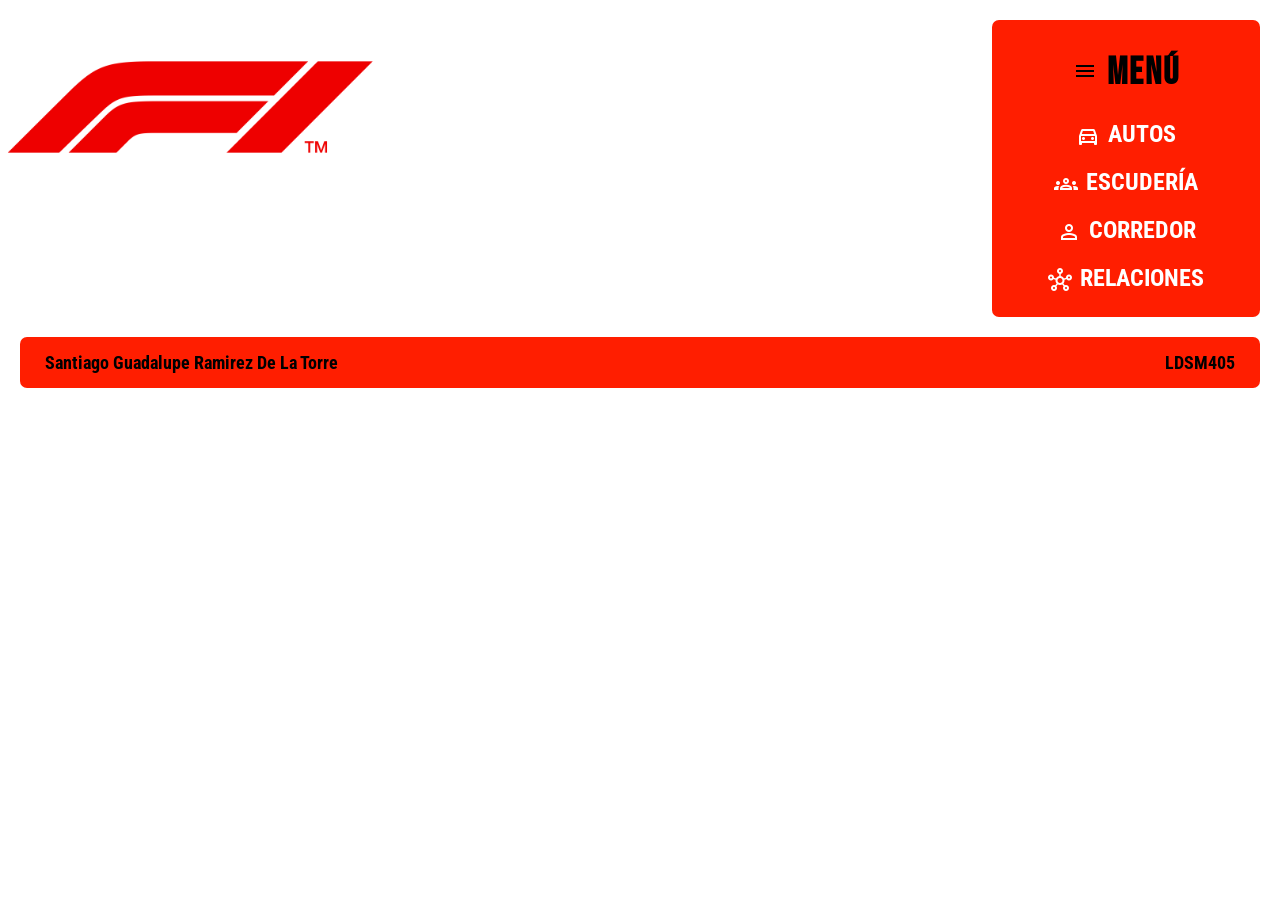
<file: index.html>
<!DOCTYPE html>
<html lang="es">
    <head>
        <meta charset="UTF-8">
        <meta name="viewport" content="width=device-width, initial-scale=1.0">
        <title>AUTOS</title>
        <link rel="stylesheet" href="css/estilo.css"> 

        <link href="https://fonts.googleapis.com/css2?family=Bebas+Neue&family=Roboto+Condensed:wght@300;400;700&display=swap" rel="stylesheet">
        <link rel="stylesheet" href="https://fonts.googleapis.com/css2?family=Material+Symbols+Outlined:opsz,wght,FILL,GRAD@24,400,0,0" />
    </head>
    <body>
        <main class="contenedor1">
            <section class="contenido">
                <header class="Galeria">
                    <article class="formularioContenedor">
                        <form name="datos_autos" action="#"> 
                            

                            
                        </form>
                    </article>
                </header>
            </section> 
            
            <aside class="menuLateral">
                <header>
                    <h3><span class="material-symbols-outlined">menu</span> MENÚ</h3>
                </header>
                <nav>
                    <ul>
                        <li><a href="index2.html"><span class="material-symbols-outlined">directions_car</span> AUTOS</a></li>
                        <li><a href="index3.html"><span class="material-symbols-outlined">groups</span> ESCUDERÍA</a></li>
                        <li><a href="index4.html"><span class="material-symbols-outlined">person</span> CORREDOR</a></li>
                        <li><a href="index5.html"><span class="material-symbols-outlined">hub</span> RELACIONES</a></li>
                    </ul>
                </nav>
            </aside>
        </main>  
       
        <footer class="conFooter">
            <section class="footerIzq">
                <article class="opFooter">
                    <p>Santiago Guadalupe Ramirez De La Torre</p>
                </article>
                <article class="gogle">
                    <p>LDSM405</p>
                </article>
            </section>
        </footer>

        <script src="JAVAS/Funcionalidad.js"></script>
    </body>
</html>
</file>
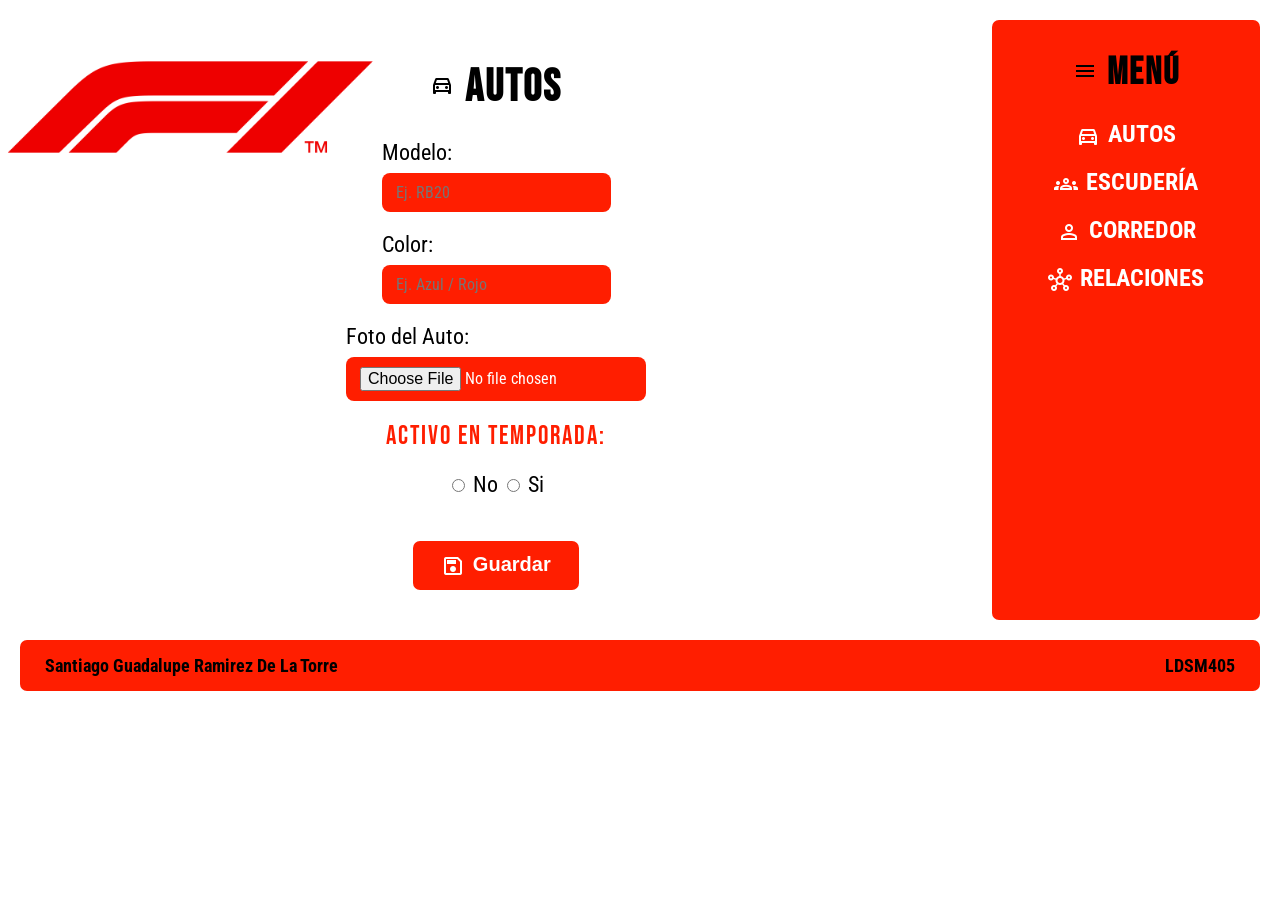
<file: index2.html>
<!DOCTYPE html>
<html lang="es">
    <head>
        <meta charset="UTF-8">
        <meta name="viewport" content="width=device-width, initial-scale=1.0">
        <title>AUTOS</title>
        <link rel="stylesheet" href="css/estilo.css"> 

        <link href="https://fonts.googleapis.com/css2?family=Bebas+Neue&family=Roboto+Condensed:wght@300;400;700&display=swap" rel="stylesheet">
        <link rel="stylesheet" href="https://fonts.googleapis.com/css2?family=Material+Symbols+Outlined:opsz,wght,FILL,GRAD@24,400,0,0" />
    </head>
    <body>
        <main class="contenedor1">
            <section class="contenido">
                <header class="Galeria">
                    <h2><span class="material-symbols-outlined">directions_car</span> AUTOS</h2>
                    <article class="formularioContenedor">
                        <form name="datos_autos" action="#"> 
                            <section class="datoss">
                                <section class="campo">
                                    <label for="modelo">Modelo:</label>
                                    <input type="text" id="modelo" placeholder="Ej. RB20"/> 
                                </section>

                                <section class="campo">
                                    <label for="color">Color:</label>
                                    <input type="text" id="color" placeholder="Ej. Azul / Rojo"/> 
                                </section>

                                <section class="campo">
                                    <label for="imagen">Foto del Auto:</label>
                                    <input type="file" id="imagen" />
                                </section>

                                <fieldset class="campoRadio">
                                    <legend>Activo en Temporada:</legend>
                                    <label><input type="radio" name="activo" value="No"/> No</label>
                                    <label><input type="radio" name="activo" value="Si"/> Si</label>
                                </fieldset>
                            </section>

                            <button type="button" id="boton" onclick="guardarAutos()">
                                <span class="material-symbols-outlined">save</span> Guardar </button>
                        </form>
                    </article>
                </header>
            </section> 
            
            <aside class="menuLateral">
                <header>
                    <h3><span class="material-symbols-outlined">menu</span> MENÚ</h3>
                </header>
                <nav>
                    <ul>
                        <li><a href="index2.html"><span class="material-symbols-outlined">directions_car</span> AUTOS</a></li>
                        <li><a href="index3.html"><span class="material-symbols-outlined">groups</span> ESCUDERÍA</a></li>
                        <li><a href="index4.html"><span class="material-symbols-outlined">person</span> CORREDOR</a></li>
                        <li><a href="index5.html"><span class="material-symbols-outlined">hub</span> RELACIONES</a></li>
                    </ul>
                </nav>
            </aside>
        </main>  
       
        <footer class="conFooter">
            <section class="footerIzq">
                <article class="opFooter">
                    <p>Santiago Guadalupe Ramirez De La Torre</p>
                </article>
                <article class="gogle">
                    <p>LDSM405</p>
                </article>
            </section>
        </footer>

        <script src="JAVAS/Funcionalidad.js"></script>
    </body>
</html>
</file>
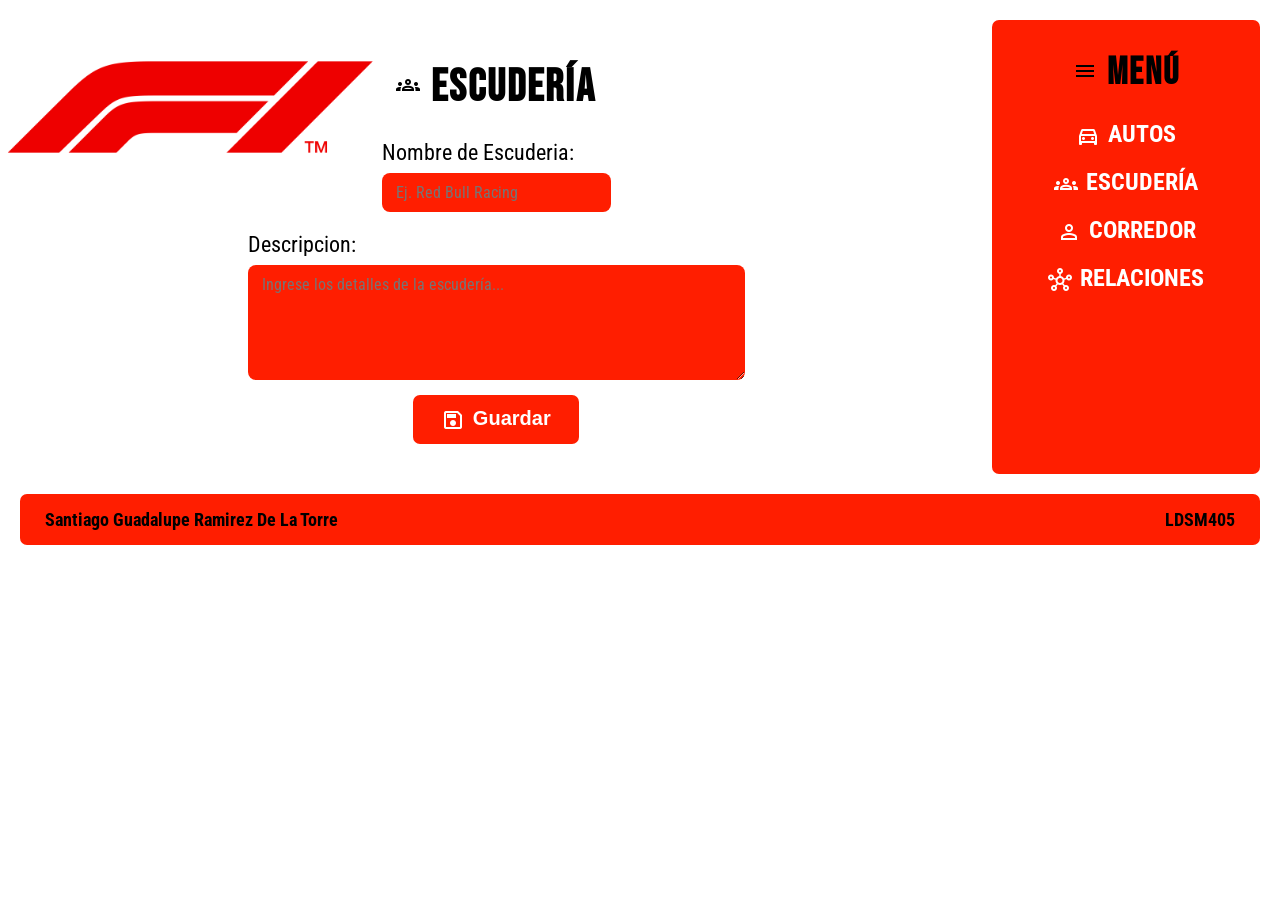
<file: index3.html>
<!DOCTYPE html>
<html lang="es">
    <head>
        <meta charset="UTF-8">
        <meta name="viewport" content="width=device-width, initial-scale=1.0">
        <title>ESCUDERÍA</title>
        <link rel="stylesheet" href="css/estilo.css"> 
        <link href="https://fonts.googleapis.com/css2?family=Bebas+Neue&family=Roboto+Condensed:wght@300;400;700&display=swap" rel="stylesheet">
        <link rel="stylesheet" href="https://fonts.googleapis.com/css2?family=Material+Symbols+Outlined:opsz,wght,FILL,GRAD@24,400,0,0" />
    </head>
    <body>
        <main class="contenedor1">
            <section class="contenido">
                <header class="Galeria">
                    <h2><span class="material-symbols-outlined">groups</span> ESCUDERÍA</h2>
                    <article class="formularioContenedor">
                        <form name="datos_escuderia" action="#"> 
                            <section class="datoss">
                                <section class="campo">
                                    <label for="nombre">Nombre de Escuderia:</label>
                                    <input type="text" id="nombre" placeholder="Ej. Red Bull Racing"/> 
                                </section>

                                <section class="campo">
                                    <label for="Descripcion">Descripcion:</label>
                                    <textarea cols="50" rows="5" id="Descripcion" placeholder="Ingrese los detalles de la escudería..."></textarea>
                                </section>
                            </section>

                            <button type="button" id="boton" onclick="guardarEscuderia()">
                                <span class="material-symbols-outlined">save</span> Guardar</button>
                        </form>
                    </article>
                </header>
            </section> 
            
            <aside class="menuLateral">
                <header>
                    <h3><span class="material-symbols-outlined">menu</span> MENÚ</h3>
                </header>
                <nav>
                    <ul>
                        <li><a href="index2.html"><span class="material-symbols-outlined">directions_car</span> AUTOS</a></li>
                        <li><a href="index3.html"><span class="material-symbols-outlined">groups</span> ESCUDERÍA</a></li>
                        <li><a href="index4.html"><span class="material-symbols-outlined">person</span> CORREDOR</a></li>
                        <li><a href="index5.html"><span class="material-symbols-outlined">hub</span> RELACIONES</a></li>
                    </ul>
                </nav>
            </aside>
        </main>  
       
        <footer class="conFooter">
            <section class="footerIzq">
                <article class="opFooter">
                    <p>Santiago Guadalupe Ramirez De La Torre</p>
                </article>
                <article class="gogle">
                    <p>LDSM405</p>
                </article>
            </section>
        </footer>

        <script src="JAVAS/Funcionalidad.js"></script>
    </body>
</html>
</file>
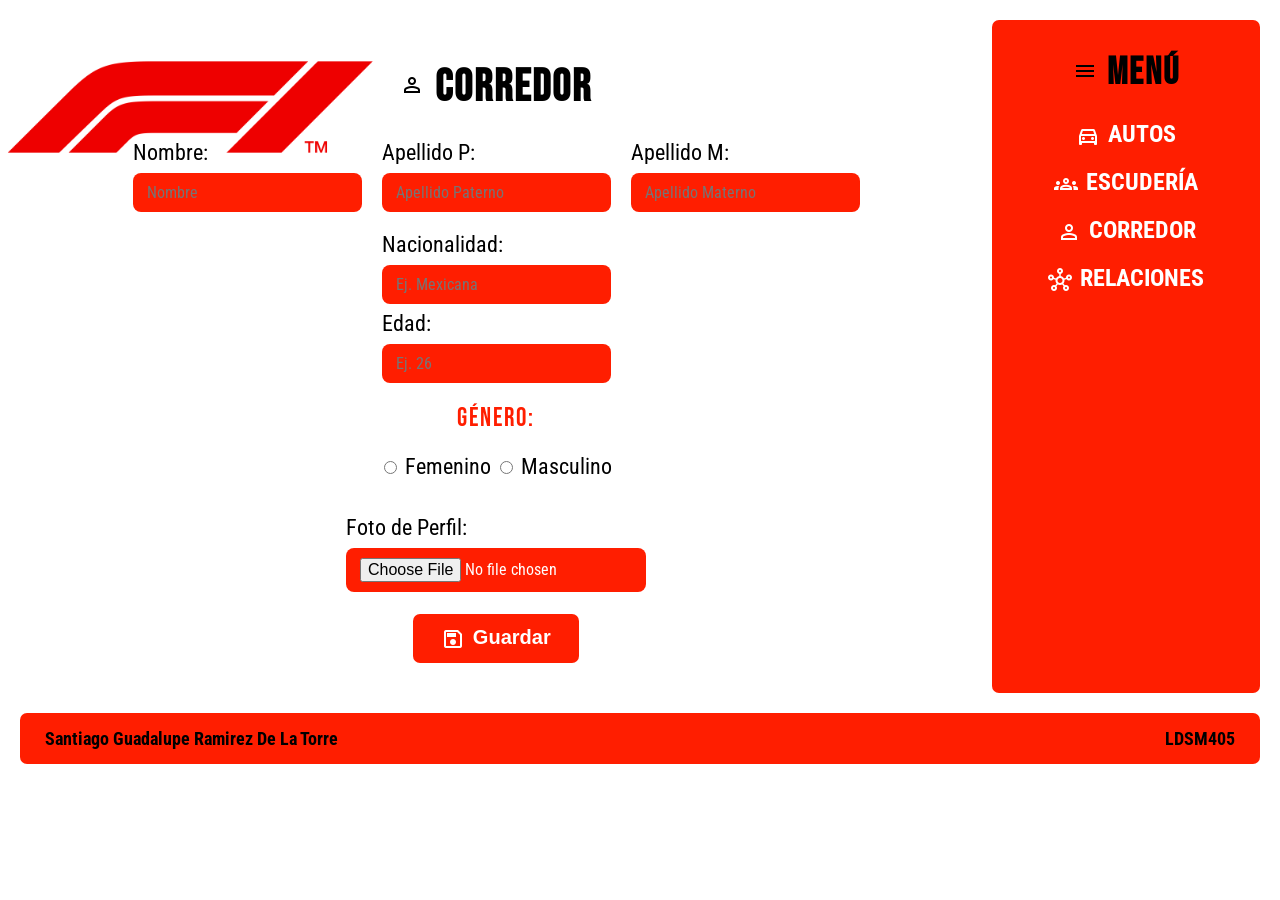
<file: index4.html>
<!DOCTYPE html>
<html lang="es">
    <head>
        <meta charset="UTF-8">
        <meta name="viewport" content="width=device-width, initial-scale=1.0">
        <title>CORREDOR</title>
        <link rel="stylesheet" href="css/estilo.css"> 
        <link href="https://fonts.googleapis.com/css2?family=Bebas+Neue&family=Roboto+Condensed:wght@300;400;700&display=swap" rel="stylesheet">
        <link rel="stylesheet" href="https://fonts.googleapis.com/css2?family=Material+Symbols+Outlined:opsz,wght,FILL,GRAD@24,400,0,0" />
    </head>
    <body>
        <main class="contenedor1">
            <section class="contenido">
                <header class="Galeria">
                    <h2><span class="material-symbols-outlined">person</span> CORREDOR</h2>
                    <article class="formularioContenedor">
                        <form name="datos_corredor" action="#"> 
                            <section class="filaflex">
                                <section class="campo">
                                    <label for="nombre">Nombre:</label>
                                    <input type="text" id="nombre" placeholder="Nombre"/> 
                                </section>
                                <section class="campo">
                                    <label for="app">Apellido P:</label>
                                    <input type="text" id="app" placeholder="Apellido Paterno"/> 
                                </section>
                                <section class="campo">
                                    <label for="apm">Apellido M:</label>
                                    <input type="text" id="apm" placeholder="Apellido Materno"/> 
                                </section>
                                <section class="campo">
                                    <label for="nac">Nacionalidad:</label>
                                    <input type="text" id="nac" placeholder="Ej. Mexicana"/> 
                                </section>
                            </section>

                            <section class="filaflex">
                                <section class="campo">
                                    <label for="edad">Edad:</label>
                                    <input type="number" id="edad" placeholder="Ej. 26"/> 
                                </section>
                                <fieldset class="campoRadio">
                                    <legend>Género:</legend>
                                    <label><input type="radio" name="genero" value="F"/> Femenino</label>
                                    <label><input type="radio" name="genero" value="M"/> Masculino</label>
                                </fieldset>
                            </section>

                            <section class="filaflex">
                                <section class="campo">
                                    <label for="foto">Foto de Perfil:</label>
                                    <input type="file" id="foto" />
                                </section>
                            </section>

                            <button type="button" id="boton" onclick="guardarCorredor()">
                                <span class="material-symbols-outlined">save</span> Guardar</button>
                        </form>
                    </article>
                </header>
            </section> 
            
            <aside class="menuLateral">
                <header>
                    <h3><span class="material-symbols-outlined">menu</span> MENÚ</h3>
                </header>
                <nav>
                    <ul>
                        <li><a href="index2.html"><span class="material-symbols-outlined">directions_car</span> AUTOS</a></li>
                        <li><a href="index3.html"><span class="material-symbols-outlined">groups</span> ESCUDERÍA</a></li>
                        <li><a href="index4.html"><span class="material-symbols-outlined">person</span> CORREDOR</a></li>
                        <li><a href="index5.html"><span class="material-symbols-outlined">hub</span> RELACIONES</a></li>
                    </ul>
                </nav>
            </aside>
        </main>  
       
        <footer class="conFooter">
            <section class="footerIzq">
                <article class="opFooter">
                    <p>Santiago Guadalupe Ramirez De La Torre</p>
                </article>
                <article class="gogle">
                    <p>LDSM405</p>
                </article>
            </section>
        </footer>

        <script src="JAVAS/Funcionalidad.js"></script>
    </body>
</html>
</file>
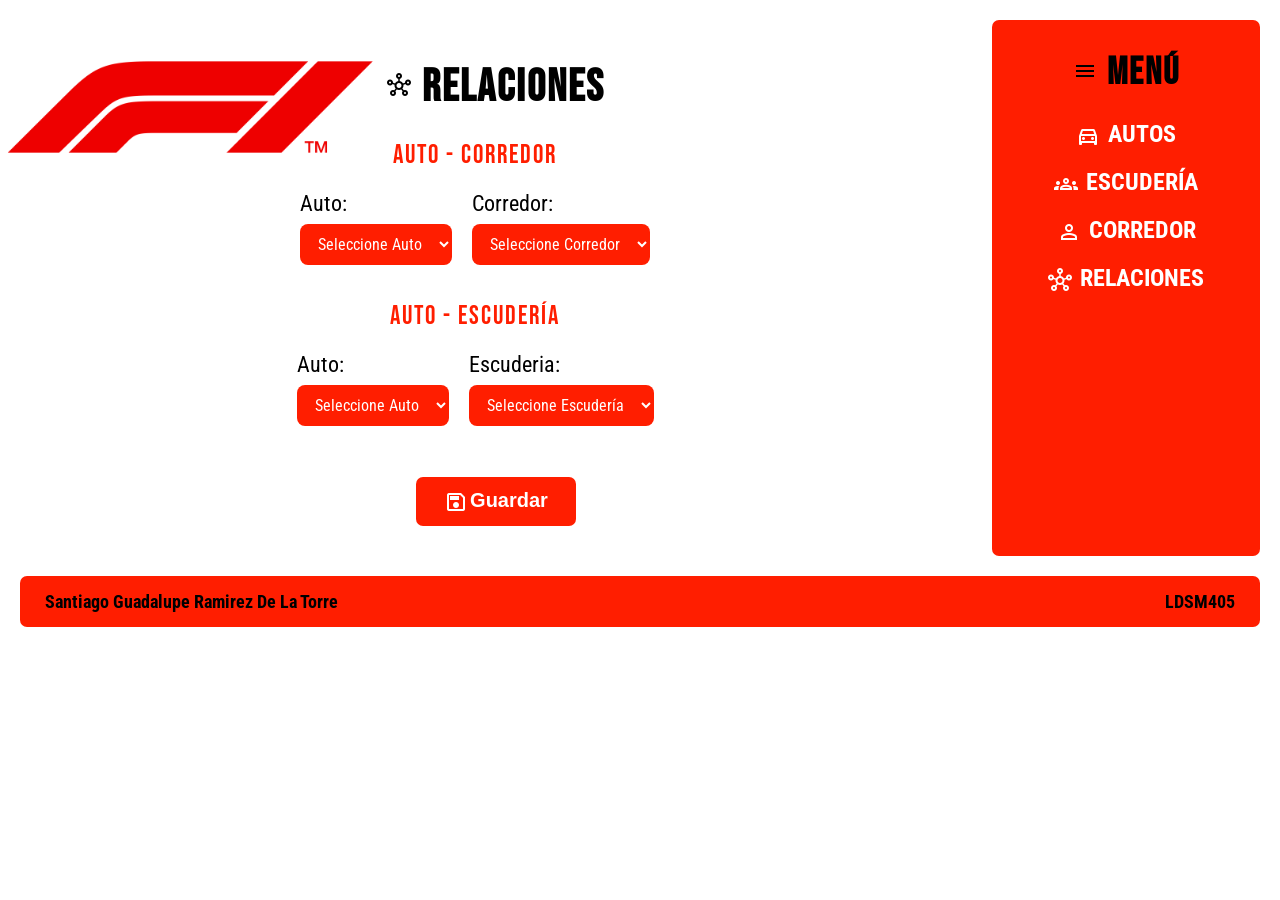
<file: index5.html>
<!DOCTYPE html>
<html lang="es">
    <head>
        <meta charset="UTF-8">
        <meta name="viewport" content="width=device-width, initial-scale=1.0">
        <title>RELACIONES</title>
        <link rel="stylesheet" href="css/estilo.css"> 
        <link href="https://fonts.googleapis.com/css2?family=Bebas+Neue&family=Roboto+Condensed:wght@300;400;700&display=swap" rel="stylesheet">
        <link rel="stylesheet" href="https://fonts.googleapis.com/css2?family=Material+Symbols+Outlined:opsz,wght,FILL,GRAD@24,400,0,0" />
    </head>
    <body>
        <main class="contenedor1">
            <section class="contenido">
                <header class="Galeria">
                    <h2><span class="material-symbols-outlined">hub</span> RELACIONES</h2>
                    <article class="formularioContenedor">
                        <form name="datos_relaciones" action="#"> 
                            <fieldset class="cuadroRelacion">
                                <legend>Auto - Corredor</legend>
                                <section class="filaflex">
                                    <section class="campo">
                                        <label for="auto_corredor">Auto:</label>
                                        <select id="auto_corredor">
                                            <option value="">Seleccione Auto</option>
                                            <option value="RB20">RB20</option>
                                            <option value="SF-24">SF-24</option>
                                            <option value="MCL38">MCL38</option>
                                        </select>
                                    </section>
                                    <section class="campo">
                                        <label for="corredor">Corredor:</label>
                                        <select id="corredor">
                                            <option value="">Seleccione Corredor</option>
                                            <option value="Checo Pérez">Checo Perez</option>
                                            <option value="Max Verstappen">Max Verstappen</option>
                                            <option value="Charles Leclerc">Charles Leclerc</option>
                                        </select>
                                    </section>
                                </section>
                            </fieldset>

                            <fieldset class="cuadroRelacion">
                                <legend>Auto - Escudería</legend>
                                <section class="filaflex">
                                    <section class="campo">
                                        <label for="auto_escuderia">Auto:</label>
                                        <select id="auto_escuderia">
                                            <option value="">Seleccione Auto</option>
                                            <option value="RB20">RB20</option>
                                            <option value="SF-24">SF-24</option>
                                            <option value="MCL38">MCL38</option>
                                        </select>
                                    </section>
                                    <section class="campo">
                                        <label for="escuderia">Escuderia:</label>
                                        <select id="escuderia">
                                            <option value="">Seleccione Escudería</option>
                                            <option value="Red Bull Racing">Red Bull Racing</option>
                                            <option value="Ferrari">Ferrari</option>
                                            <option value="McLaren">McLaren</option>
                                        </select>
                                    </section>
                                </section>
                            </fieldset>

                            <button type="button" id="boton" onclick="guardarRelaciones()">
                                <span class="material-symbols-outlined">save</span>Guardar</button>
                        </form>
                    </article>
                </header>
            </section> 
            
            <aside class="menuLateral">
                <header>
                    <h3><span class="material-symbols-outlined">menu</span> MENÚ</h3>
                </header>
                <nav>
                    <ul>
                        <li><a href="index2.html"><span class="material-symbols-outlined">directions_car</span> AUTOS</a></li>
                        <li><a href="index3.html"><span class="material-symbols-outlined">groups</span> ESCUDERÍA</a></li>
                        <li><a href="index4.html"><span class="material-symbols-outlined">person</span> CORREDOR</a></li>
                        <li><a href="index5.html"><span class="material-symbols-outlined">hub</span> RELACIONES</a></li>
                    </ul>
                </nav>
            </aside>
        </main>  
       
        <footer class="conFooter">
            <section class="footerIzq">
                <article class="opFooter">
                    <p>Santiago Guadalupe Ramirez De La Torre</p>
                </article>
                <article class="gogle">
                    <p>LDSM405</p>
                </article>
            </section>
        </footer>

        <script src="JAVAS/Funcionalidad.js"></script>
    </body>
</html>
</file>
<file: css/estilo.css>
body {
    font-family: "Roboto Condensed", sans-serif;
    margin: 0;
    background-color: #ffffff;
    background-image: url('../imagenes/logo-F1.png');
    background-repeat: no-repeat;
    background-position: left top;
    background-size: 380px;
}

h2, h3, legend {
    font-family: "Bebas Neue", sans-serif;
    letter-spacing: 2px;
}

.material-symbols-outlined {
    vertical-align: middle;
    margin-right: 2px;
}

main.contenedor1 {
    display: flex;
    gap: 20px;
    align-items: stretch; 
    margin: 20px;
}

section.contenido {
    width: 80%;
    text-align: center;
}

header.Galeria {
    border-radius: 7px;
    padding: 30px; 
    text-align: center;
}

header.Galeria h2 {
    font-size: 45px;
    margin: 10px 0 25px 0;
}

.datoss {
    display: flex;
    flex-direction: column;
    gap: 20px;
    align-items: center;
}

.filaflex {
    display: flex;
    gap: 20px;
    justify-content: center;
    align-items: center;
    margin-bottom: 7px;
    flex-wrap: wrap;
}

.campo {
    display: flex;
    flex-direction: column;
    align-items: flex-start;
    text-align: left;    
    
}

label {
    font-size: 22px;
    margin-bottom: 8px;
    color: #000000;
}

input[type="text"],input[type="number"],input[type="file"],select,textarea {
    padding: 10px 14px;
    font-size: 16px;
    border-radius: 8px;
    border: 0px;
    background-color: #FF1E00;
    color: #ffffff;
    font-family: "Roboto Condensed", sans-serif;
}

textarea {
    resize: vertical;
    min-width: 300px;
}

button#boton {
    background-color: #FF1E00;
    color: white;
    font-size: 20px;
    font-weight: bold;
    padding: 12px 28px;
    border: none;
    border-radius: 7px;
    cursor: pointer;
    margin-top: 15px;
    transition: background 0.3s ease;
}

button#boton:hover {
    background-color: #FF1E00;
}

fieldset.cuadroRelacion, fieldset.campoRadio {
    border: 2px dashed #ffffff;
    border-radius: 7px;
    padding: 20px;
    margin-bottom: 7px;
    width: 90%;
}

legend {
    font-size: 26px;
    padding: 0 10px;
    color: #FF1E00;
}


aside.menuLateral {
    width: 20%; 
    background-color: #FF1E00;
    text-align: center;
    border-radius: 7px;
    padding: 15px;
    display: flex;
    flex-direction: column;
}

aside.menuLateral h3 {
    font-size: 38px;
    margin-top: 15px;
    margin-bottom: 15px;
}

aside.menuLateral ul {
    list-style: none;
    padding: 0;
    margin: 0;
    display: flex;
    flex-direction: column;
    justify-content: space-evenly;
    flex-grow: 1;
}

aside.menuLateral a {
    color: #ffffff;
    text-decoration: none;
    font-size: 24px;
    font-weight: bold;
    display: block;
    padding: 10px;
    border-radius: 8px;
    transition: background 0.2s ease;
}

aside.menuLateral a:hover {
    background-color: #ffffff;
}


footer.conFooter {
    margin: 20px;
}

section.footerIzq {
    width: 100%;
    background-color: #FF1E00;
    border-radius: 7px;
    padding: 15px 25px;
    display: flex;
    justify-content: space-between;
    align-items: center;
    box-sizing: border-box;
}

section.footerIzq p {
    margin: 0;
    font-size: 18px;
    font-weight: bold;
}
</file>
